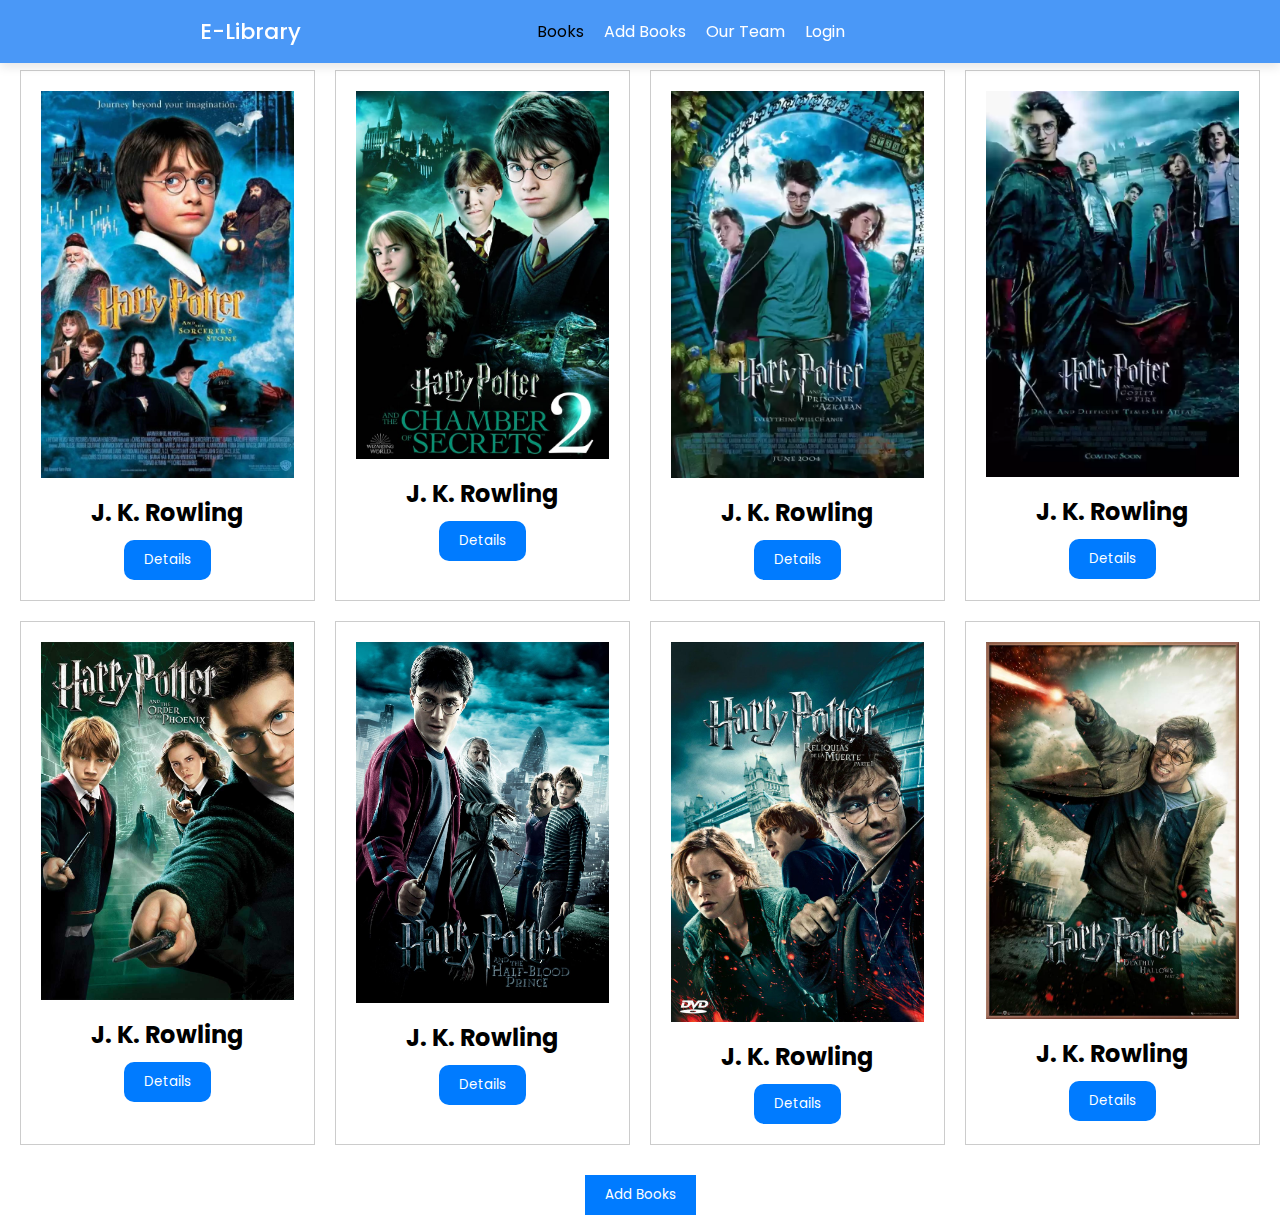
<file: book.html>
<!DOCTYPE html>
<html lang="en">
<head>
    <meta charset="UTF-8">
    <meta name="viewport" content="width=device-width, initial-scale=1.0">
    <title>E-Library | All Books</title>
    <link rel="stylesheet" href="css/style.css">
    <link rel="stylesheet" href="css/book.css">
    <link rel="stylesheet" href="https://unicons.iconscout.com/release/v4.0.0/css/line.css" />
</head>
<body>
    <nav class="nav">
        <i class="uil uil-bars navOpenBtn"></i>
        <a href="#" class="logo">E-Library</a>
  
        <ul class="nav-links">
          <i class="uil uil-times navCloseBtn"></i>
          <li><a class="active" href="book.html">Books</a></li>
          <li><a href="addbook.html">Add Books</a></li>
          <li><a href="ourteam.html">Our Team</a></li>
          <li><a href="index.html"">Login</a></li>
        </ul>
  
        <i class="uil uil-search search-icon" id="searchIcon"></i>
        
      </nav>


      <div class="main-container">
        <div class="sub-container">
            <img src="images/image.webp" alt="Image">
            <h2>J. K. Rowling</h2>
            <button onclick="location.href='book-details.html'">Details</button>
        </div>
        <div class="sub-container">
            <img src="images/image2.jpg" alt="Image">
            <h2>J. K. Rowling</h2>
            <button onclick="location.href='book-details.html'">Details</button>
        </div>
        <div class="sub-container">
            <img src="images/image3.webp" alt="Image">
            <h2>J. K. Rowling</h2>
            <button onclick="location.href='book-details.html'">Details</button>
        </div>
        <div class="sub-container">
            <img src="images/image4.webp" alt="Image">
            <h2>J. K. Rowling</h2>
            <button onclick="location.href='book-details.html'">Details</button>
        </div>
        <div class="sub-container">
            <img src="images/image5.jpg" alt="Image">
            <h2>J. K. Rowling</h2>
            <button onclick="location.href='book-details.html'">Details</button>
        </div>
        <div class="sub-container">
            <img src="images/image6.jpg" alt="Image">
            <h2>J. K. Rowling</h2>
            <button onclick="location.href='book-details.html'">Details</button>
        </div>
        <div class="sub-container">
            <img src="images/image7.jpg" alt="Image">
            <h2>J. K. Rowling</h2>
            <button onclick="location.href='book-details.html'">Details</button>
        </div>
        <div class="sub-container">
            <img src="images/image8.jpg" alt="Image">
            <h2>J. K. Rowling</h2>
            <button onclick="location.href='book-details.html'">Details</button>
        </div>
    </div>
    <div class="centered-button">
        <button onclick="location.href='addbook.html'">Add Books</button>
    </div>
      
</body>
</html>
</file>
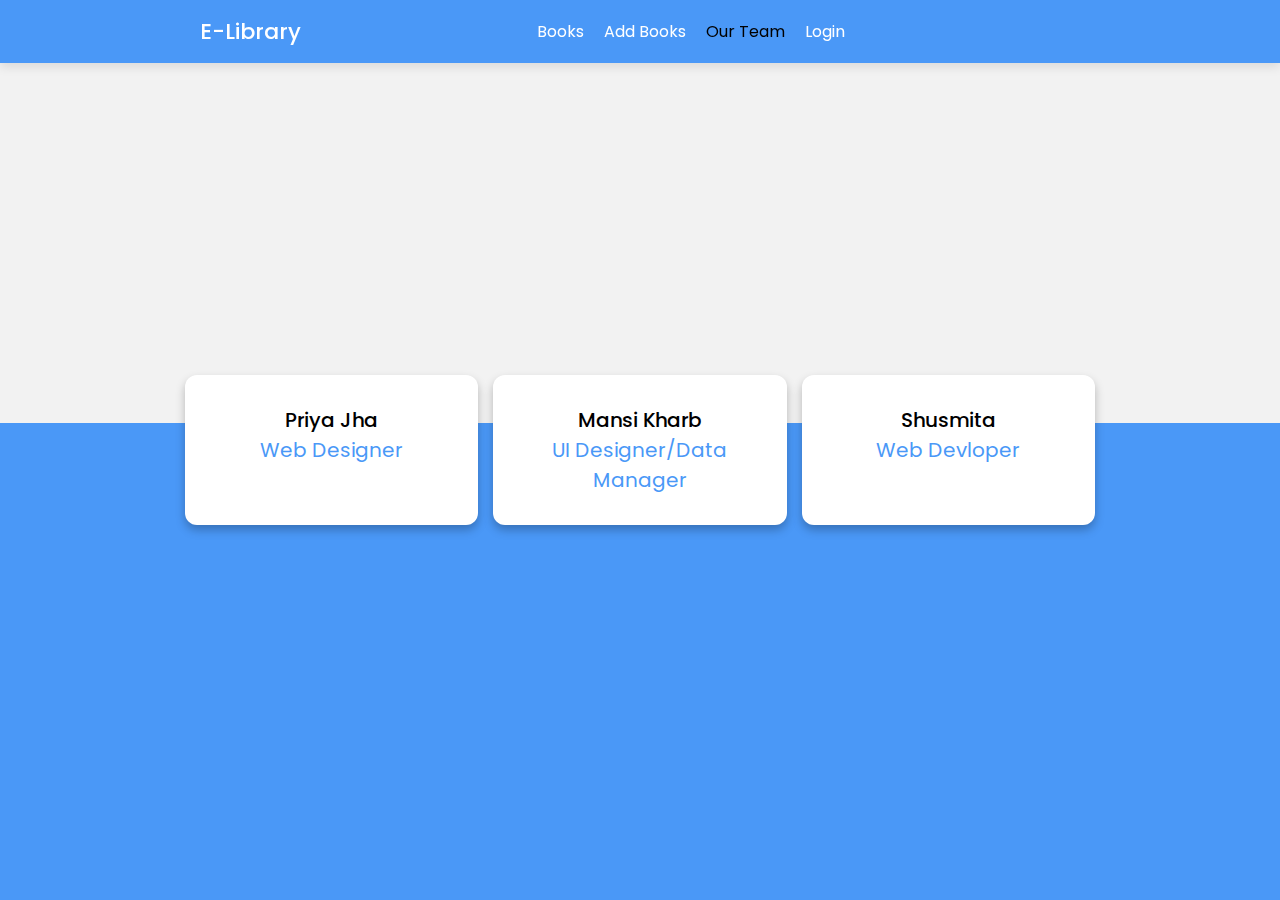
<file: ourteam.html>
<!DOCTYPE html>
<html lang="en">
<head>
    <meta charset="UTF-8">
    <meta name="viewport" content="width=device-width, initial-scale=1.0">
    <title>E-Library | Our Team</title>
    <link rel="stylesheet" href="css/style.css">
    <link rel="stylesheet" href="css/ourteam.css">
    <link rel="stylesheet" href="https://unicons.iconscout.com/release/v4.0.0/css/line.css" />
    <link rel="stylesheet" href="https://cdnjs.cloudflare.com/ajax/libs/font-awesome/5.15.2/css/all.min.css"/>
</head>
<body>
    <nav class="nav">
        <i class="uil uil-bars navOpenBtn"></i>
        <a href="#" class="logo">E-Library</a>
  
        <ul class="nav-links">
          <i class="uil uil-times navCloseBtn"></i>
          <li><a href="book.html">Books</a></li>
          <li><a href="addbook.html">Add Books</a></li>
          <li><a class="active" href="ourteam.html">Our Team</a></li>
          <li><a href="index.html">Login</a></li>
        </ul>
  
        <i class="uil uil-search search-icon" id="searchIcon"></i>
        
      </nav>
  


      <div class="container">
          <div class="main-card">
            <div class="cards">
              <div class="card">
               <div class="content">
                 <!-- <div class="img">
                  <img src="images/img1.jpg" alt="">
                 </div> -->
                 <div class="details">
                   <div class="name">Priya Jha</div>
                   <div class="job">Web Designer</div>
                 </div>
                 <!-- <div class="media-icons">
                   <a href="#"><i class="fab fa-linkedin"></i></a>
                   <a href="#"><i class="fab fa-github"></i></a>
                 </div> -->   
               </div>
              </div>
              <div class="card">
               <div class="content">
                 <!-- <div class="img">
                  <img src="images/img2.jpg" alt="">
                 </div> -->
                 <div class="details">
                   <div class="name">Mansi Kharb</div>
                   <div class="job">UI Designer/Data Manager</div>
                 </div>
                 <!-- <div class="media-icons">
                  <a href="#"><i class="fab fa-linkedin"></i></a>
                  <a href="#"><i class="fab fa-github"></i></a>
                 </div> -->
               </div>
              </div>
              <div class="card">
               <div class="content">
                 <!-- <div class="img">
                  <img src="images/img3.jpg" alt="">
                 </div> -->
                 <div class="details">
                   <div class="name">Shusmita</div>
                   <div class="job">Web Devloper</div>
                 </div>
                 <!-- <div class="media-icons">
                  <a href="#"><i class="fab fa-linkedin"></i></a>
                  <a href="#"><i class="fab fa-github"></i></a>
                 </div> -->
               </div>
              </div>
            </div>
            <div class="cards">
            </div>
          </div>
        </div>
</body>
</html>
</file>
<file: css/style.css>
@import url("https://fonts.googleapis.com/css2?family=Poppins:wght@300;400;500;600&display=swap");

* {
  margin: 0;
  padding: 0;
  box-sizing: border-box;
  font-family: "Poppins", sans-serif;
}
.nav {
  position: fixed;
  top: 0;
  left: 0;
  width: 100%;
  padding: 15px 200px;
  background: #4a98f7;
  box-shadow: 0 4px 10px rgba(0, 0, 0, 0.1);
}
.nav .active{
  color: black;
}
.nav,
.nav .nav-links {
  display: flex;
  align-items: center;
}
.nav {
  justify-content: space-between;
}
a {
  color: #fff;
  text-decoration: none;
}
.nav .logo {
  font-size: 22px;
  font-weight: 500;
}
.nav .nav-links {
  column-gap: 20px;
  list-style: none;
}
.nav .nav-links a {
  transition: all 0.2s linear;
}
.nav.openSearch .nav-links a {
  opacity: 0;
  pointer-events: none;
}
.nav .search-icon {
  color: #fff;
  font-size: 20px;
  cursor: pointer;
}
.nav .search-box {
  position: absolute;
  right: 250px;
  height: 45px;
  max-width: 555px;
  width: 100%;
  opacity: 0;
  pointer-events: none;
  transition: all 0.2s linear;
}
.nav.openSearch .search-box {
  opacity: 1;
  pointer-events: auto;
}
.search-box .search-icon {
  position: absolute;
  left: 15px;
  top: 50%;
  left: 15px;
  color: #4a98f7;
  transform: translateY(-50%);
}
.search-box input {
  height: 100%;
  width: 100%;
  border: none;
  outline: none;
  border-radius: 6px;
  background-color: #fff;
  padding: 0 15px 0 45px;
}

.nav .navOpenBtn,
.nav .navCloseBtn {
  display: none;
}

/* responsive */
@media screen and (max-width: 1160px) {
  .nav {
    padding: 15px 100px;
  }
  .nav .search-box {
    right: 150px;
  }
}
@media screen and (max-width: 950px) {
  .nav {
    padding: 15px 50px;
  }
  .nav .search-box {
    right: 100px;
    max-width: 400px;
  }
}
@media screen and (max-width: 768px) {
  .nav .navOpenBtn,
  .nav .navCloseBtn {
    display: block;
  }
  .nav {
    padding: 15px 20px;
  }
  .nav .nav-links {
    position: fixed;
    top: 0;
    left: -100%;
    height: 100%;
    max-width: 280px;
    width: 100%;
    padding-top: 100px;
    row-gap: 30px;
    flex-direction: column;
    background-color: #11101d;
    box-shadow: 0 2px 10px rgba(0, 0, 0, 0.1);
    transition: all 0.4s ease;
    z-index: 100;
  }
  .nav.openNav .nav-links {
    left: 0;
  }
  .nav .navOpenBtn {
    color: #fff;
    font-size: 20px;
    cursor: pointer;
  }
  .nav .navCloseBtn {
    position: absolute;
    top: 20px;
    right: 20px;
    color: #fff;
    font-size: 20px;
    cursor: pointer;
  }
  .nav .search-box {
    top: calc(100% + 10px);
    max-width: calc(100% - 20px);
    right: 50%;
    transform: translateX(50%);
    box-shadow: 0 2px 10px rgba(0, 0, 0, 0.1);
  }
}
</file>
<file: css/book.css>
.main-container {
    margin-top: 50px;
    display: grid;
    grid-template-columns: repeat(auto-fill, minmax(250px, 1fr));
    gap: 20px;
    padding: 20px;
}

.sub-container {
    text-align: center;
    border: 1px solid #ccc;
    padding: 20px;
}

.sub-container img {
    max-width: 100%;
    height: auto;
}

.sub-container h2 {
    margin-top: 10px;
    margin-bottom: 10px;
}

.sub-container button {
    border-radius: 10px;
    padding: 10px 20px;
    background-color: #007bff;
    color: #fff;
    border: none;
    cursor: pointer;
}

@media screen and (max-width: 768px) {
    .main-container {
        grid-template-columns: repeat(auto-fill, minmax(200px, 1fr));
    }
}

@media screen and (max-width: 480px) {
    .main-container {
        grid-template-columns: repeat(auto-fill, minmax(150px, 1fr));
    }
}
.centered-button {
    margin: 10px;
    text-align: center;
}

.centered-button button {
    padding: 10px 20px;
    background-color: #007bff;
    color: #fff;
    border: none;
    cursor: pointer;
}
</file>
<file: css/ourteam.css>
@import url('https://fonts.googleapis.com/css2?family=Poppins:wght@200;300;400;500;600;700&display=swap');
*{
  margin: 0;
  padding: 0;
  box-sizing: border-box;
  font-family: 'Poppins',sans-serif;
}
body{
  display: flex;
  min-height: 100vh;
  align-items: center;
  justify-content: center;
  background: #f2f2f2;
  position: relative;
}
body::before{
  content: '';
  position: absolute;
  width: 100%;
  background: #4a98f7;
  clip-path: inset(47% 0 0 0);
  z-index: -1;
  height: 100%;
}
::selection{
  background:    #4a98f7;
  color: #fff;
}
.container{
  max-width: 950px;
  width: 100%;
  overflow: hidden;
  padding: 80px 0;
}
.container .main-card{
  display: flex;
  justify-content: space-evenly;
  width: 200%;
  transition: 1s;
}
#two:checked ~ .main-card{
  margin-left: -100%;
}
.container .main-card .cards{
  width: calc(100% / 2 - 10px);
  display: flex;
  flex-wrap: wrap;
  margin: 0 20px;
  justify-content: space-between;
}
.main-card .cards .card{
  width: calc(100% / 3 - 10px);
  background: #fff;
  border-radius: 12px;
  padding: 30px;
  box-shadow: 0 5px 10px rgba(0, 0, 0, 0.25);
  transition: all 0.4s ease;
}
.main-card .cards .card:hover{
  transform: translateY(-15px);
}
.cards .card .content{
  width: 100%;
  display: flex;
  flex-direction: column;
  justify-content: center;
  align-items: center;
  text-align: center;
}
.cards .card .content .img{
  height: 130px;
  width: 130px;
  border-radius: 50%;
  padding: 3px;
  background: #4a98f7;
  margin-bottom: 14px;
}
.card .content .img img{
  height: 100%;
  width: 100%;
  border: 3px solid #ffff;
  border-radius: 50%;
  object-fit: cover;
}
.card .content .name{
  font-size: 20px;
  font-weight: 500;
}
.card .content .job{
  font-size: 20px;
  color: #4a98f7;
}
.card .content .media-icons{
  margin-top: 10px;
  display: flex;

}
.media-icons a{
  text-align: center;
  line-height: 33px;
  height: 35px;
  width: 35px;
  margin: 0 4px;
  font-size: 14px;
  color: #FFF;
  border-radius: 50%;
  border: 2px solid transparent;
  background: #4a98f7;
  transition: all 0.3s ease;
}
.media-icons a:hover{
  color: #4a98f7;
  background-color: #fff;
  border-color: #4a98f7;
}
 .container .button{
  width: 100%;
  display: flex;
  justify-content: center;
  margin: 20px;
}
.button label{
  height: 15px;
  width: 15px;
  border-radius: 20px;
  background: #fff;
  margin: 0 4px;
  cursor: pointer;
  transition: all 0.5s ease;
}
.button label.active{
  width: 35px;
}
#one:checked ~ .button .one{
  width: 35px;
}
#one:checked ~ .button .two{
  width: 15px;
}
#two:checked ~ .button .one{
  width: 15px;
}
#two:checked ~ .button .two{
  width: 35px;
}
input[type="radio"]{
  display: none;
}
@media (max-width: 768px) {
  .main-card .cards .card{
    margin: 20px 0 10px 0;
    width: calc(100% / 2 - 10px);
  }
}
@media (max-width: 600px) {
  .main-card .cards .card{
    /* margin: 20px 0 10px 0; */
    width: 100%;
  }
}
.team{
  text-align: center;
  margin: 10px;
}
</file>
